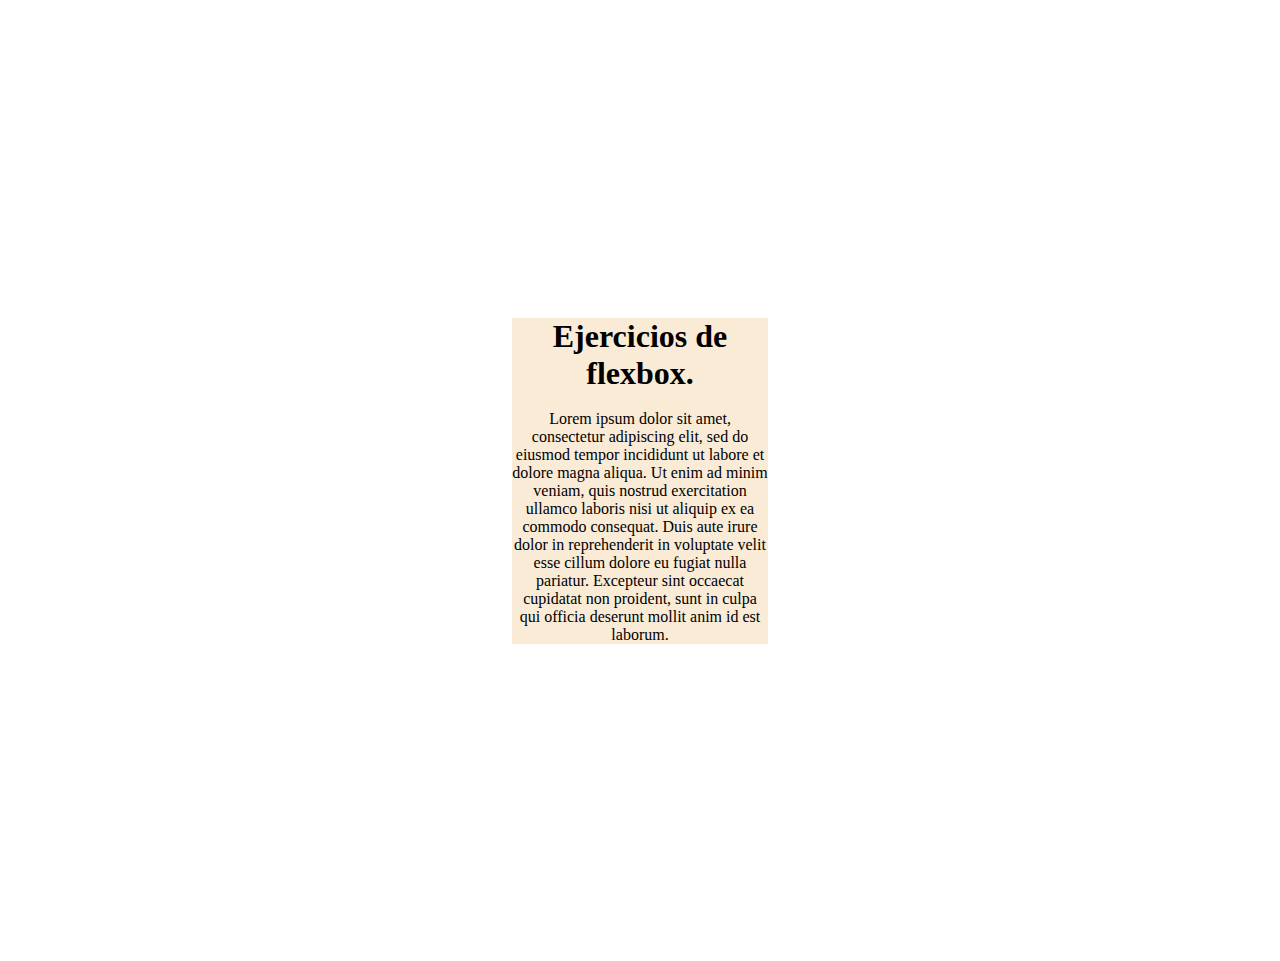
<file: centrar div/index.html>
<!DOCTYPE html>
<html lang="en">
<head>
    <meta charset="UTF-8">
    <meta name="viewport" content="width=device-width, initial-scale=1.0">
    <link rel="stylesheet" href="css/style.css">
    <title>Centrar div</title>
</head>
<body>
    <div>
        <h1>Ejercicios de flexbox.</h1><br>
        <p>Lorem ipsum dolor sit amet, consectetur adipiscing elit, sed do eiusmod tempor incididunt ut labore et dolore magna aliqua. Ut enim ad minim veniam, quis nostrud exercitation ullamco laboris nisi ut aliquip ex ea commodo consequat. Duis aute irure dolor in reprehenderit in voluptate velit esse cillum dolore eu fugiat nulla pariatur. Excepteur sint occaecat cupidatat non proident, sunt in culpa qui officia deserunt mollit anim id est laborum.</p>
    </div>
</body>
</html>
</file>
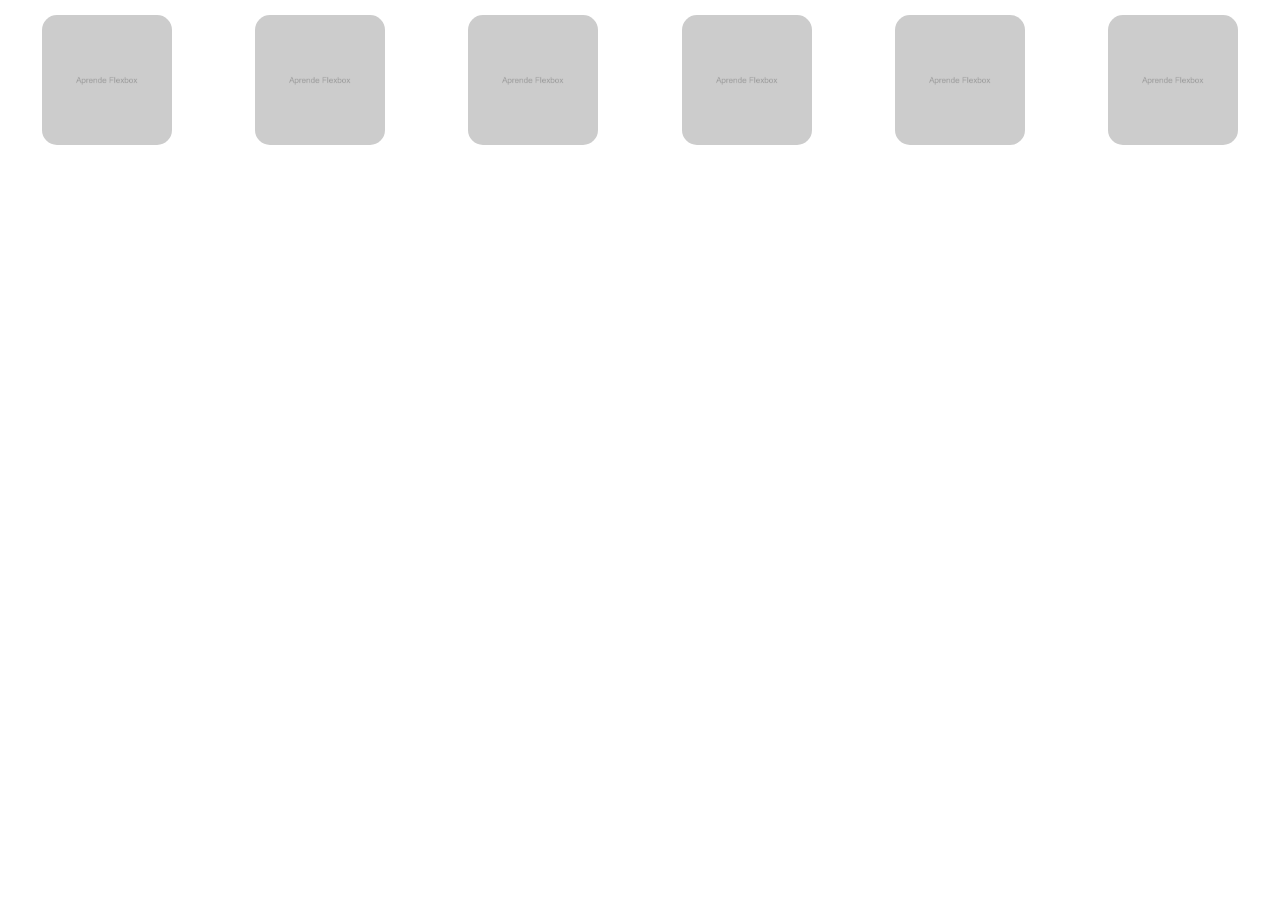
<file: Galeria imagenes/index.html>
<!DOCTYPE html>
<html lang="en">
<head>
    <meta charset="UTF-8">
    <meta name="viewport" content="width=device-width, initial-scale=1.0">
    <link rel="stylesheet" href="css/style.css">
    <title>Document</title>
</head>
<body>
    <div>
        <img src="images/image.png">
        <img src="images/image.png">
        <img src="images/image.png">
        <img src="images/image.png">
        <img src="images/image.png">
        <img src="images/image.png">
    </div>
</body>
</html>
</file>
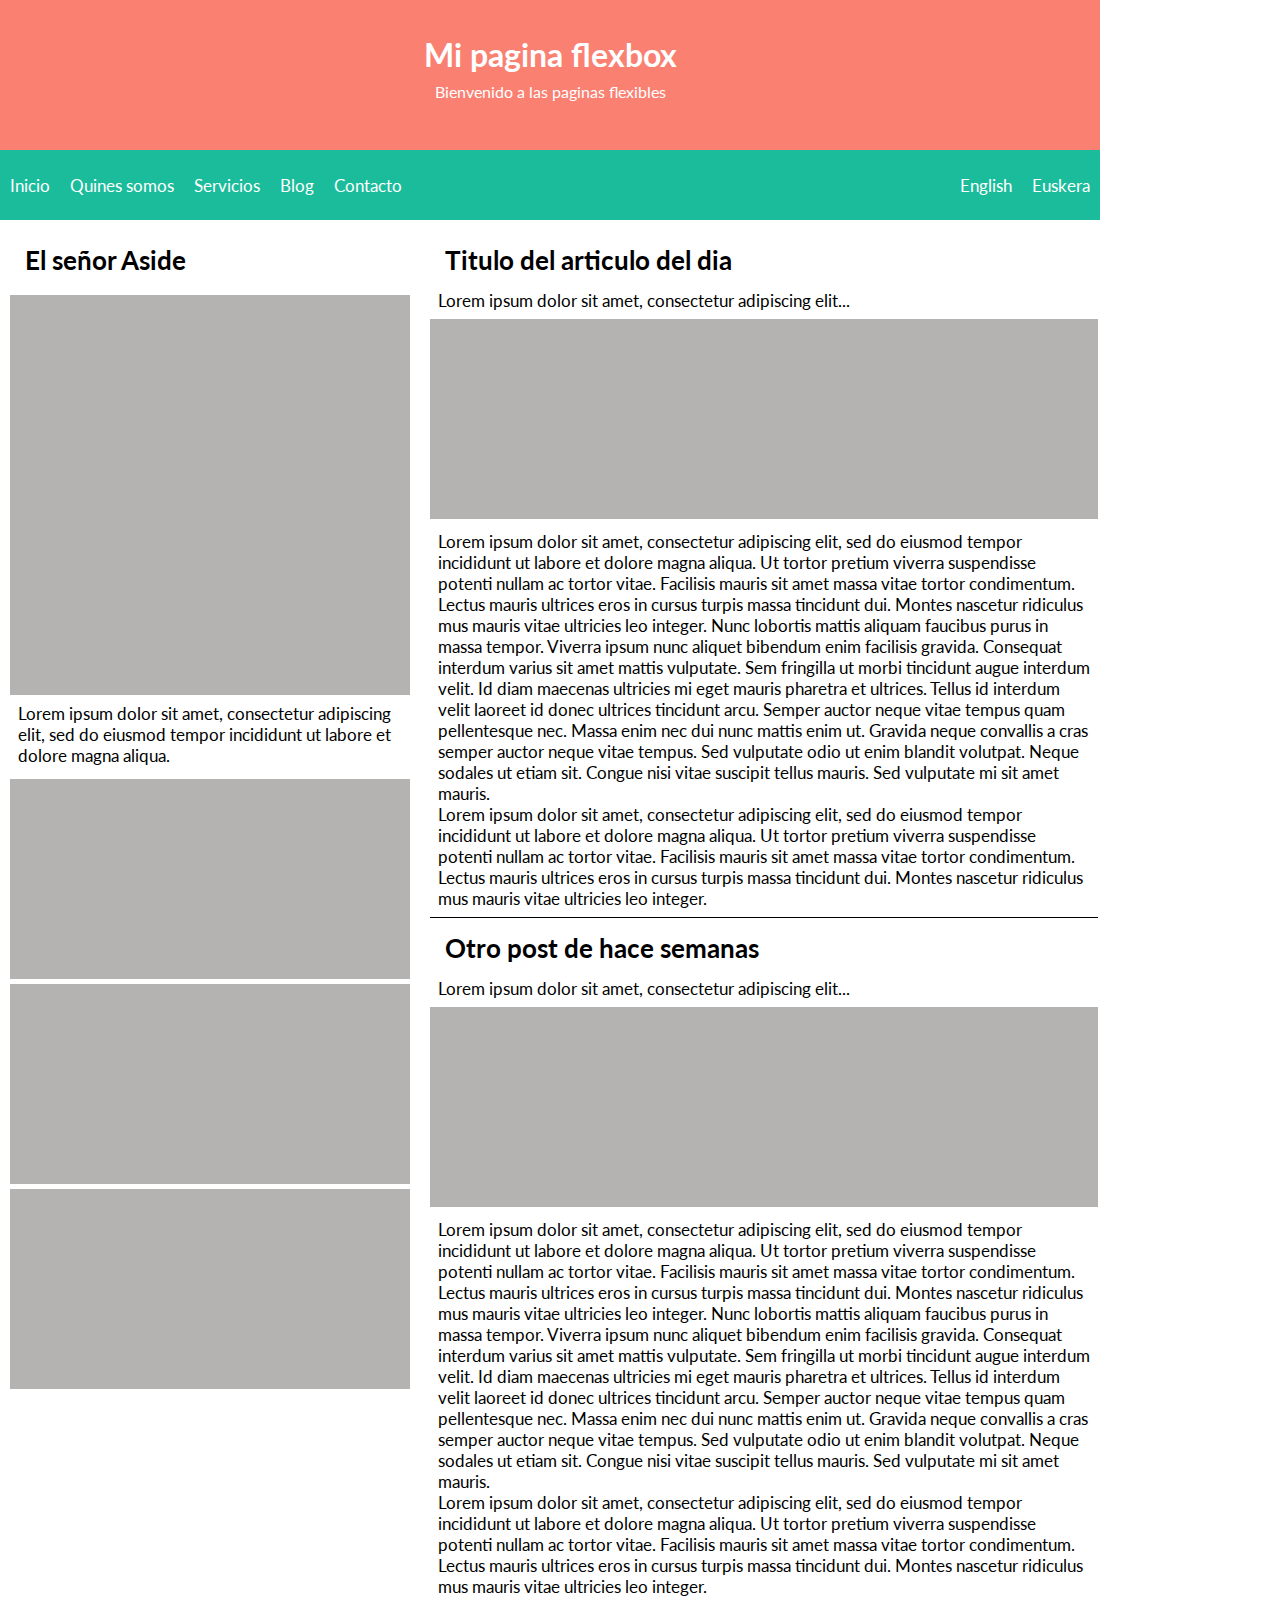
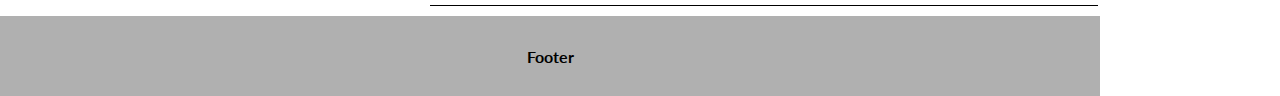
<file: layout completo/index.html>
<!DOCTYPE html>
<html lang="en">
<head>
    <meta charset="UTF-8">
    <meta name="viewport" content="width=device-width, initial-scale=1.0">
    <link rel="stylesheet" href="css/style.css">
    <title>Document</title>
</head>
<body>
    <header><h1>Mi pagina flexbox</h1>
    <p>Bienvenido a las paginas flexibles</p>
    </header>
    <nav> 
        <ul>
            <li><a href="index.html">Inicio</a></li>
            <li><a href="#">Quines somos</a></li>
            <li><a href="#">Servicios</a></li>
            <li><a href="#">Blog</a></li>
            <li><a href="#">Contacto</a></li>
        </ul>
        <ul>
            <li><a href="#">English</a></li>
            <li><a href="#">Euskera</a></li>

        </ul>
    </nav>
    <div class="container">
    <aside>
        <h2>El señor Aside</h2>
        <img id="f400" src="./images/images.png">
        <p>Lorem ipsum dolor sit amet, consectetur adipiscing elit, sed do eiusmod tempor incididunt ut labore et dolore magna aliqua.</p>
        <img src="./images/images.png">
        <img src="./images/images.png">
        <img src="./images/images.png">
    </aside>
    <section>
        <article>
            <h2>Titulo del articulo del dia</h2>
            <p>Lorem ipsum dolor sit amet, consectetur adipiscing elit...</p>
            <img src="./images/images.png">
            <p>Lorem ipsum dolor sit amet, consectetur adipiscing elit, sed do eiusmod tempor incididunt ut labore et dolore magna aliqua. Ut tortor pretium viverra suspendisse potenti nullam ac tortor vitae. Facilisis mauris sit amet massa vitae tortor condimentum. Lectus mauris ultrices eros in cursus turpis massa tincidunt dui. Montes nascetur ridiculus mus mauris vitae ultricies leo integer. Nunc lobortis mattis aliquam faucibus purus in massa tempor. Viverra ipsum nunc aliquet bibendum enim facilisis gravida. Consequat interdum varius sit amet mattis vulputate. Sem fringilla ut morbi tincidunt augue interdum velit. Id diam maecenas ultricies mi eget mauris pharetra et ultrices. Tellus id interdum velit laoreet id donec ultrices tincidunt arcu. Semper auctor neque vitae tempus quam pellentesque nec. Massa enim nec dui nunc mattis enim ut. Gravida neque convallis a cras semper auctor neque vitae tempus. Sed vulputate odio ut enim blandit volutpat. Neque sodales ut etiam sit. Congue nisi vitae suscipit tellus mauris. Sed vulputate mi sit amet mauris.<br>Lorem ipsum dolor sit amet, consectetur adipiscing elit, sed do eiusmod tempor incididunt ut labore et dolore magna aliqua. Ut tortor pretium viverra suspendisse potenti nullam ac tortor vitae. Facilisis mauris sit amet massa vitae tortor condimentum. Lectus mauris ultrices eros in cursus turpis massa tincidunt dui. Montes nascetur ridiculus mus mauris vitae ultricies leo integer.</p>
        </article>
        <article>
            <h2>Otro post de hace semanas</h2>
            <p>Lorem ipsum dolor sit amet, consectetur adipiscing elit...</p>
            <img src="./images/images.png">
            <p>Lorem ipsum dolor sit amet, consectetur adipiscing elit, sed do eiusmod tempor incididunt ut labore et dolore magna aliqua. Ut tortor pretium viverra suspendisse potenti nullam ac tortor vitae. Facilisis mauris sit amet massa vitae tortor condimentum. Lectus mauris ultrices eros in cursus turpis massa tincidunt dui. Montes nascetur ridiculus mus mauris vitae ultricies leo integer. Nunc lobortis mattis aliquam faucibus purus in massa tempor. Viverra ipsum nunc aliquet bibendum enim facilisis gravida. Consequat interdum varius sit amet mattis vulputate. Sem fringilla ut morbi tincidunt augue interdum velit. Id diam maecenas ultricies mi eget mauris pharetra et ultrices. Tellus id interdum velit laoreet id donec ultrices tincidunt arcu. Semper auctor neque vitae tempus quam pellentesque nec. Massa enim nec dui nunc mattis enim ut. Gravida neque convallis a cras semper auctor neque vitae tempus. Sed vulputate odio ut enim blandit volutpat. Neque sodales ut etiam sit. Congue nisi vitae suscipit tellus mauris. Sed vulputate mi sit amet mauris.<br>Lorem ipsum dolor sit amet, consectetur adipiscing elit, sed do eiusmod tempor incididunt ut labore et dolore magna aliqua. Ut tortor pretium viverra suspendisse potenti nullam ac tortor vitae. Facilisis mauris sit amet massa vitae tortor condimentum. Lectus mauris ultrices eros in cursus turpis massa tincidunt dui. Montes nascetur ridiculus mus mauris vitae ultricies leo integer.</p>
        </article>
    </section>
    </div>
    <footer><b>Footer</b></footer>
</body>
</html>
</file>
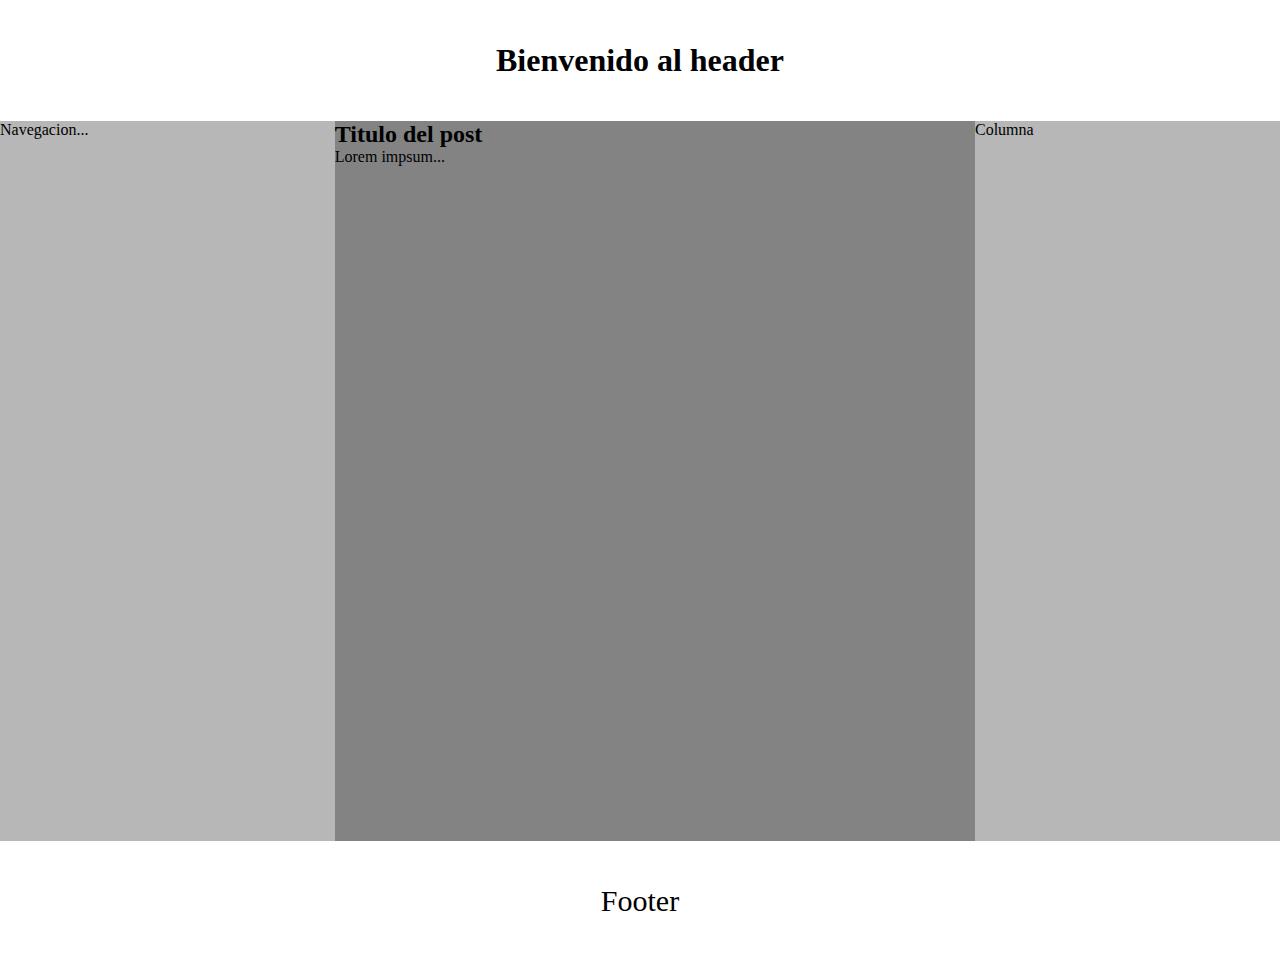
<file: layout/index.html>
<!DOCTYPE html>
<html lang="en">
<head>
    <meta charset="UTF-8">
    <meta name="viewport" content="width=device-width, initial-scale=1.0">
    <link rel="stylesheet" href="css/style.css">
    <title>Document</title>
</head>
<body>
    <header><h1>Bienvenido al header</h1></header>
    <main>
        <aside>
            <p>Navegacion...</p>
        </aside>
        <section>
            <h2>Titulo del post</h2>
            <p>Lorem impsum...</p>
        </section>
        <aside>
            <p>Columna</p>
        </aside>
    </main>
    <footer>Footer</footer>
</body>
</html>
</file>
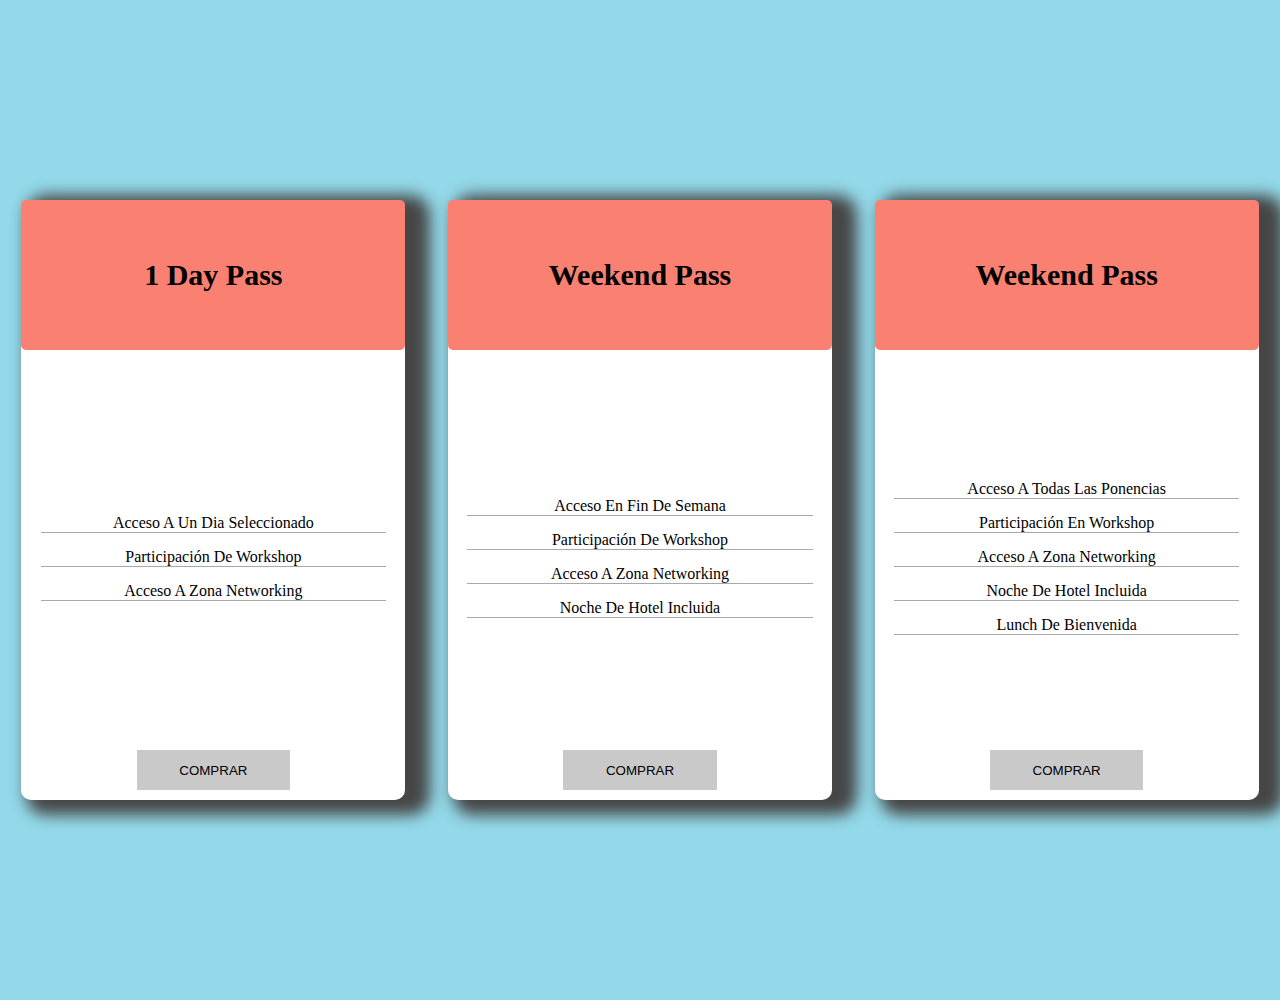
<file: pricing box/index.html>
<!DOCTYPE html>
<html lang="en">
<head>
    <meta charset="UTF-8">
    <meta name="viewport" content="width=device-width, initial-scale=1.0">
    <link rel="stylesheet" href="css/style.css">
    <title>Document</title>
</head>
<body>
    <section>
        <article>
            <div class="titulo">
                <h2>1 day pass</h2>
            </div>
            <div class="textos">
                <p>acceso a un dia seleccionado</p>
                <p>participación de workshop</p>
                <p>acceso a zona networking</p>
            </div>
                <button>comprar</button>
        </article>
        <article>
            <div class="titulo">
                <h2>weekend pass</h2>
            </div>
            <div class="textos">
                <p>acceso en fin de semana</p>
                <p>participación de workshop</p>
                <p>acceso a zona networking</p>
                <p>noche de hotel incluida</p>
            </div>
                <button>comprar</button>
        </article>
        <article>
            <div class="titulo">
                <h2>weekend pass</h2>
            </div>
            <div class="textos">
                <p>acceso a todas las ponencias</p>
                <p>participación en workshop</p>
                <p>acceso a zona networking</p>
                <p>noche de hotel incluida</p>
                <p>lunch de bienvenida</p>
            </div>
                <button>comprar</button>
        </article>
    </section>
</body>
</html>
</file>
<file: centrar div/css/style.css>
*{
    margin: 0;
    padding: 0;
    box-sizing: border-box;
}
body{
    width: 100%;
    height: 961px;
    display: flex;
    justify-content: center;
    align-items: center;
}
div{
    background-color: antiquewhite;
    color: black;
    flex-direction: column;
    width: 20%;
    text-align: center;
}
</file>
<file: Galeria imagenes/css/style.css>
*{
    margin: 0;
    padding: 0;
    box-sizing: border-box;
}

div {
    display: flex;
    flex-wrap: wrap;
    justify-content: space-around;
    
}

img {
    border-radius: 15px;
    width: 130px;
    margin: 15px;
}
</file>
<file: layout completo/css/style.css>
@import url('https://fonts.googleapis.com/css2?family=Lato&display=swap');
*{
    margin: 0;
    padding: 0;
    box-sizing: border-box;
}

body{
    width: 1100px;
    font-family: 'Lato', sans-serif;
}
header{
    padding-top: 35px;
    background-color: salmon;
    color: white;
    text-align: center;
    width: 100%;
    height: 150px;
    align-items: center;
}

nav{
    background-color: #1bbc9b;
    color: white;
    display: flex;
    justify-content: space-between;
    height: 70px;
    align-items: center;
    font-size: 17px;
}
ul{
    display: flex;
    list-style: none;
    justify-content: space-around;

}
ul li a{
    color: white;
    text-decoration: none;
    margin: 10px;
}

.container{
    display: flex;
}
aside{
    display: flex;
    flex-direction: column;
    flex-grow: 3;
    padding: 10px;
    font-size: 17px;
}
aside img{
    height: 200px;
    width: 400px;
    margin-top: 5px;
}
section img{
    height: 200px;
    width: 668px;
}

#f400{
    height: 400px;
    width: 400px;
}

section{
    flex-grow: 7;
    padding: 10px;
    font-size: 17px;
}

footer{
    width: 100%;
    height: 80px;
    background-color: rgb(176, 176, 176);
    display: flex;
    align-items: center;
    justify-content: center;
}

h2{
    margin: 15px;
}
p{
    margin: 8px;
}

article{
    border-bottom: 1px solid black;
}
</file>
<file: layout/css/style.css>
*{
    margin: 0; padding: 0; box-sizing: border-box;
}
body{
    height: 961px;
    width: 100%;
}
header{
    display: flex;
    height: 121px;
    justify-content: center;
    align-items: center;
}
main{
    display: flex;
    justify-content: space-between;
    height: 720px;
    background-color: rgb(131, 131, 131);
}

aside{
    flex-grow: 1;
    background-color: rgb(183, 183, 183);
}

section{
    flex-grow: 2;
}
footer{
    display: flex;
    align-items: center;
    justify-content: center;
    font-size: 30px;
    height: 120px;
}
</file>
<file: pricing box/css/style.css>
*{
    margin: 0;
    padding: 0;
    box-sizing: border-box;
  }
  
  section{
      width: 100%;
      height: 1000px;
      display: flex;
      flex-wrap: wrap;
      justify-content: space-around;
      align-items: center;
      background-color: #93d9e9;
  }
  
  article {
      height: 600px;
      width: 30%;
      margin: 10px;
      display: flex;
      flex-direction: column;
      align-items: center;
      background-color: rgb(255, 255, 255);
      border-radius: 10px;
      box-shadow: 15px 5px 15px 10px rgb(70, 70, 70);
  }
  
  .titulo {
      width: 100%;
      height: 25%;
      background-color: salmon;
      display: flex;
      justify-content: center;
      align-items: center;
      border-radius: 5px;
  }
  
  .titulo h2 {
      text-align: center;
      font-size: 30px;
      text-transform: capitalize;
  }
  
  .textos {
      margin: auto;
      width: 90%;
  }
  
  .textos p {
      width: 100%;
      text-align: center;
      text-transform: capitalize;
      margin-top: 15px;
      border-bottom: .1px solid #a8a8a8;
  }
  
  button {
      width: 40%;
      height: 40px;
      margin-bottom: 10px;
      text-transform: uppercase;
      border: none;
      background-color: #c9c9c9;
      cursor: pointer;
  }
</file>
